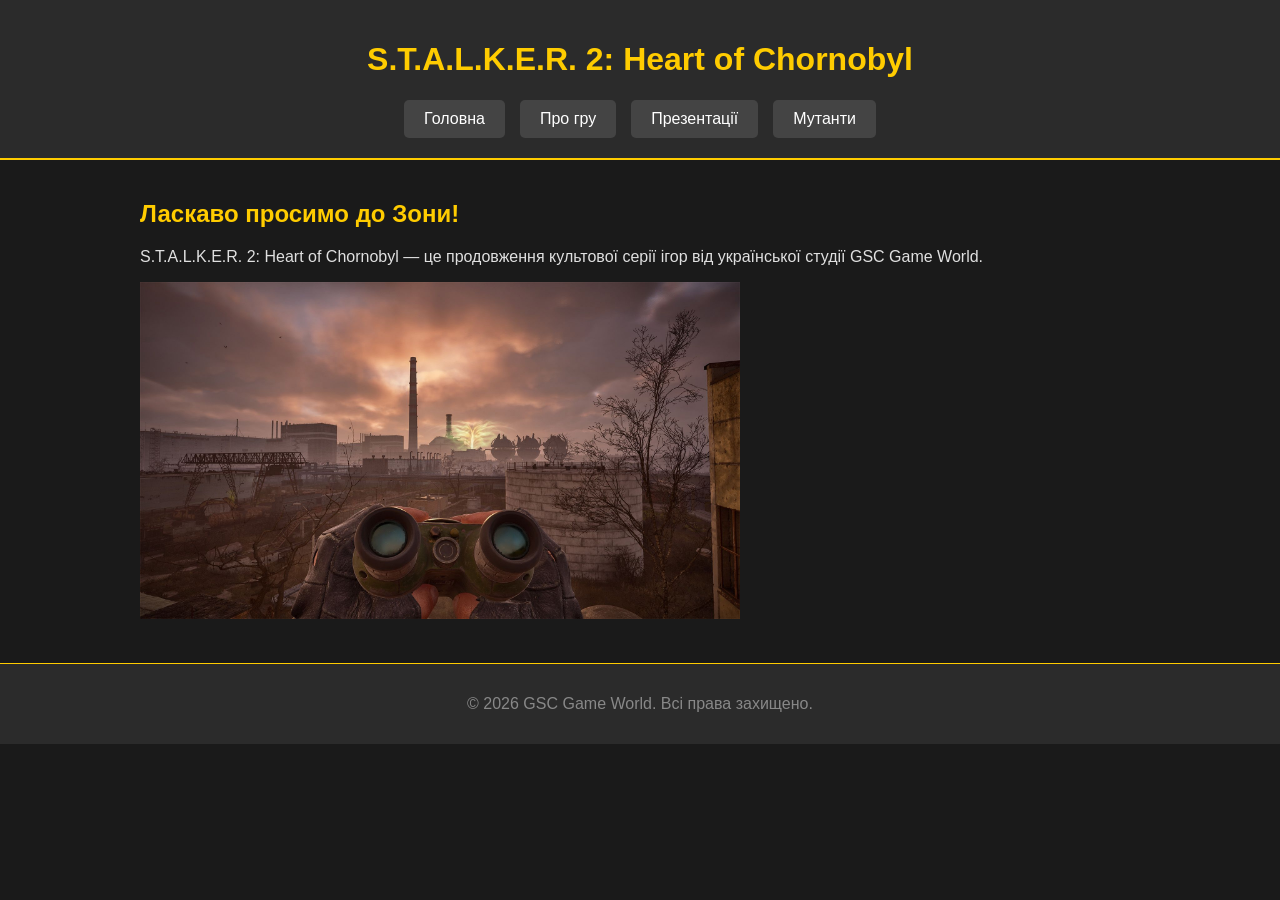
<file: index.html>
<!DOCTYPE html>
<html lang="uk">
<head>
    <meta charset="UTF-8">
    <title>S.T.A.L.K.E.R. 2 - Головна</title>
    <!-- Підключення зовнішнього CSS-файлу -->
    <link rel="stylesheet" href="style.css">
</head>
<body>
    <header class="site-header">
        <h1>S.T.A.L.K.E.R. 2: Heart of Chornobyl</h1>
        <nav>
            <ul class="nav-menu">
                <li><a class="menu-link" href="index.html">Головна</a></li>
                <li><a class="menu-link" href="about.html">Про гру</a></li>
                <li><a class="menu-link" href="events.html">Презентації</a></li>
                <li><a class="menu-link" href="mutants.html">Мутанти</a></li>
            </ul>
        </nav>
    </header>
    
    <main>
        <h2>Ласкаво просимо до Зони!</h2>
        <p>S.T.A.L.K.E.R. 2: Heart of Chornobyl — це продовження культової серії ігор від української студії GSC Game World.</p>
        <img src="Zona.jpg" alt="S.T.A.L.K.E.R. 2 Art" width="600">
    </main>
    
    <footer class="site-footer">
        <p>&copy; 2026 GSC Game World. Всі права захищено.</p>
    </footer>
</body>
</html>
</file>
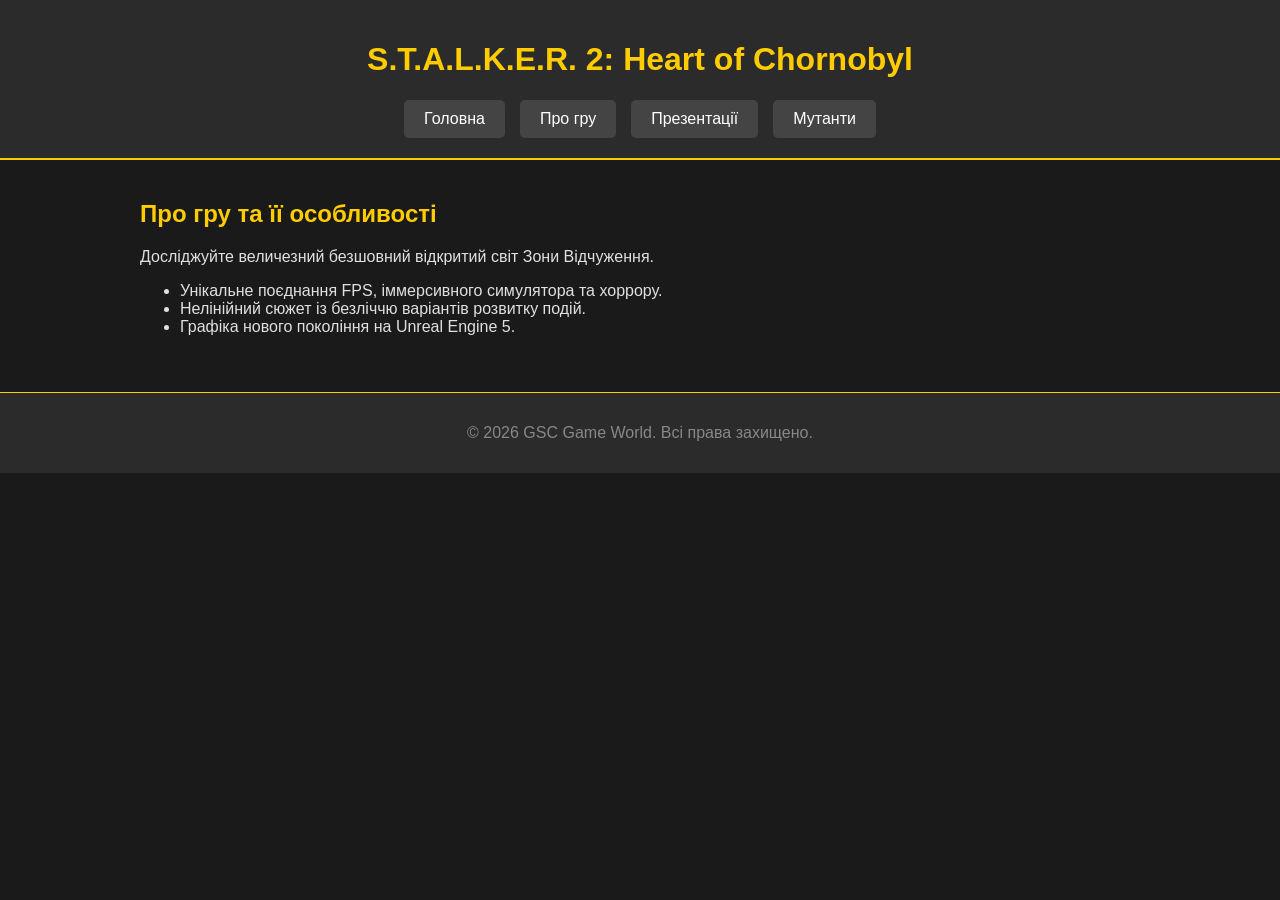
<file: about.html>
<!DOCTYPE html>
<html lang="uk">
<head>
    <meta charset="UTF-8">
    <title>S.T.A.L.K.E.R. 2 - Про гру</title>
    <link rel="stylesheet" href="style.css">
</head>
<body>
    <header class="site-header">
        <h1>S.T.A.L.K.E.R. 2: Heart of Chornobyl</h1>
        <nav>
            <ul class="nav-menu">
                <li><a class="menu-link" href="index.html">Головна</a></li>
                <li><a class="menu-link" href="about.html">Про гру</a></li>
                <li><a class="menu-link" href="events.html">Презентації</a></li>
                <li><a class="menu-link" href="mutants.html">Мутанти</a></li>
            </ul>
        </nav>
    </header>
    
    <main>
        <h2>Про гру та її особливості</h2>
        <p>Досліджуйте величезний безшовний відкритий світ Зони Відчуження.</p>
        <ul>
            <li>Унікальне поєднання FPS, іммерсивного симулятора та хоррору.</li>
            <li>Нелінійний сюжет із безліччю варіантів розвитку подій.</li>
            <li>Графіка нового покоління на Unreal Engine 5.</li>
        </ul>
    </main>
    
    <footer class="site-footer">
        <p>&copy; 2026 GSC Game World. Всі права захищено.</p>
    </footer>
</body>
</html>
</file>
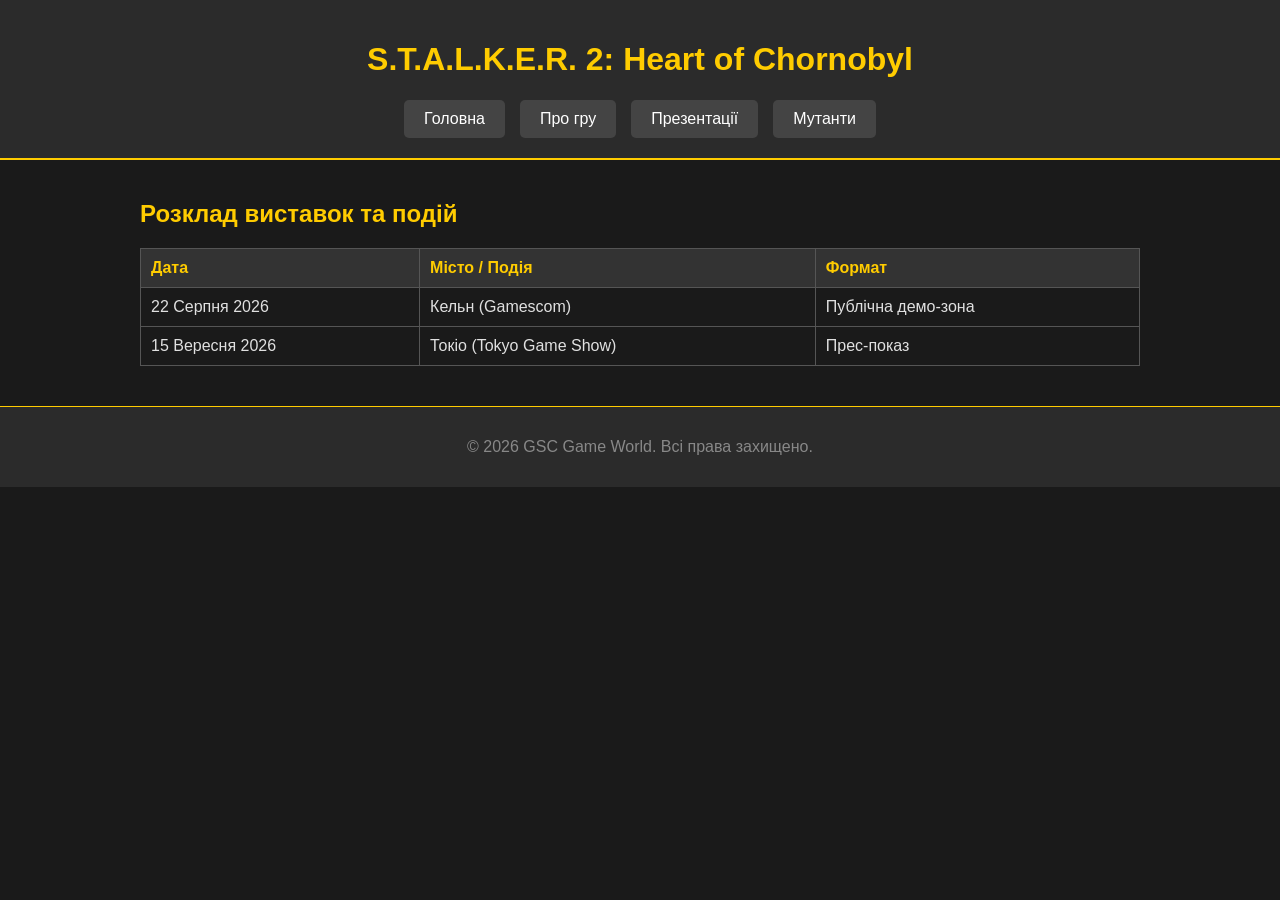
<file: events.html>
<!DOCTYPE html>
<html lang="uk">
<head>
    <meta charset="UTF-8">
    <title>S.T.A.L.K.E.R. 2 - Презентації</title>
    <link rel="stylesheet" href="style.css">
</head>
<body>
    <header class="site-header">
        <h1>S.T.A.L.K.E.R. 2: Heart of Chornobyl</h1>
        <nav>
            <ul class="nav-menu">
                <li><a class="menu-link" href="index.html">Головна</a></li>
                <li><a class="menu-link" href="about.html">Про гру</a></li>
                <li><a class="menu-link" href="events.html">Презентації</a></li>
                <li><a class="menu-link" href="mutants.html">Мутанти</a></li>
            </ul>
        </nav>
    </header>
    
    <main>
        <h2>Розклад виставок та подій</h2>
        <table class="data-table">
            <thead>
                <tr>
                    <th>Дата</th>
                    <th>Місто / Подія</th>
                    <th>Формат</th>
                </tr>
            </thead>
            <tbody>
                <tr>
                    <td>22 Серпня 2026</td>
                    <td>Кельн (Gamescom)</td>
                    <td>Публічна демо-зона</td>
                </tr>
                <tr>
                    <td>15 Вересня 2026</td>
                    <td>Токіо (Tokyo Game Show)</td>
                    <td>Прес-показ</td>
                </tr>
            </tbody>
        </table>
    </main>
    
    <footer class="site-footer">
        <p>&copy; 2026 GSC Game World. Всі права захищено.</p>
    </footer>
</body>
</html>
</file>
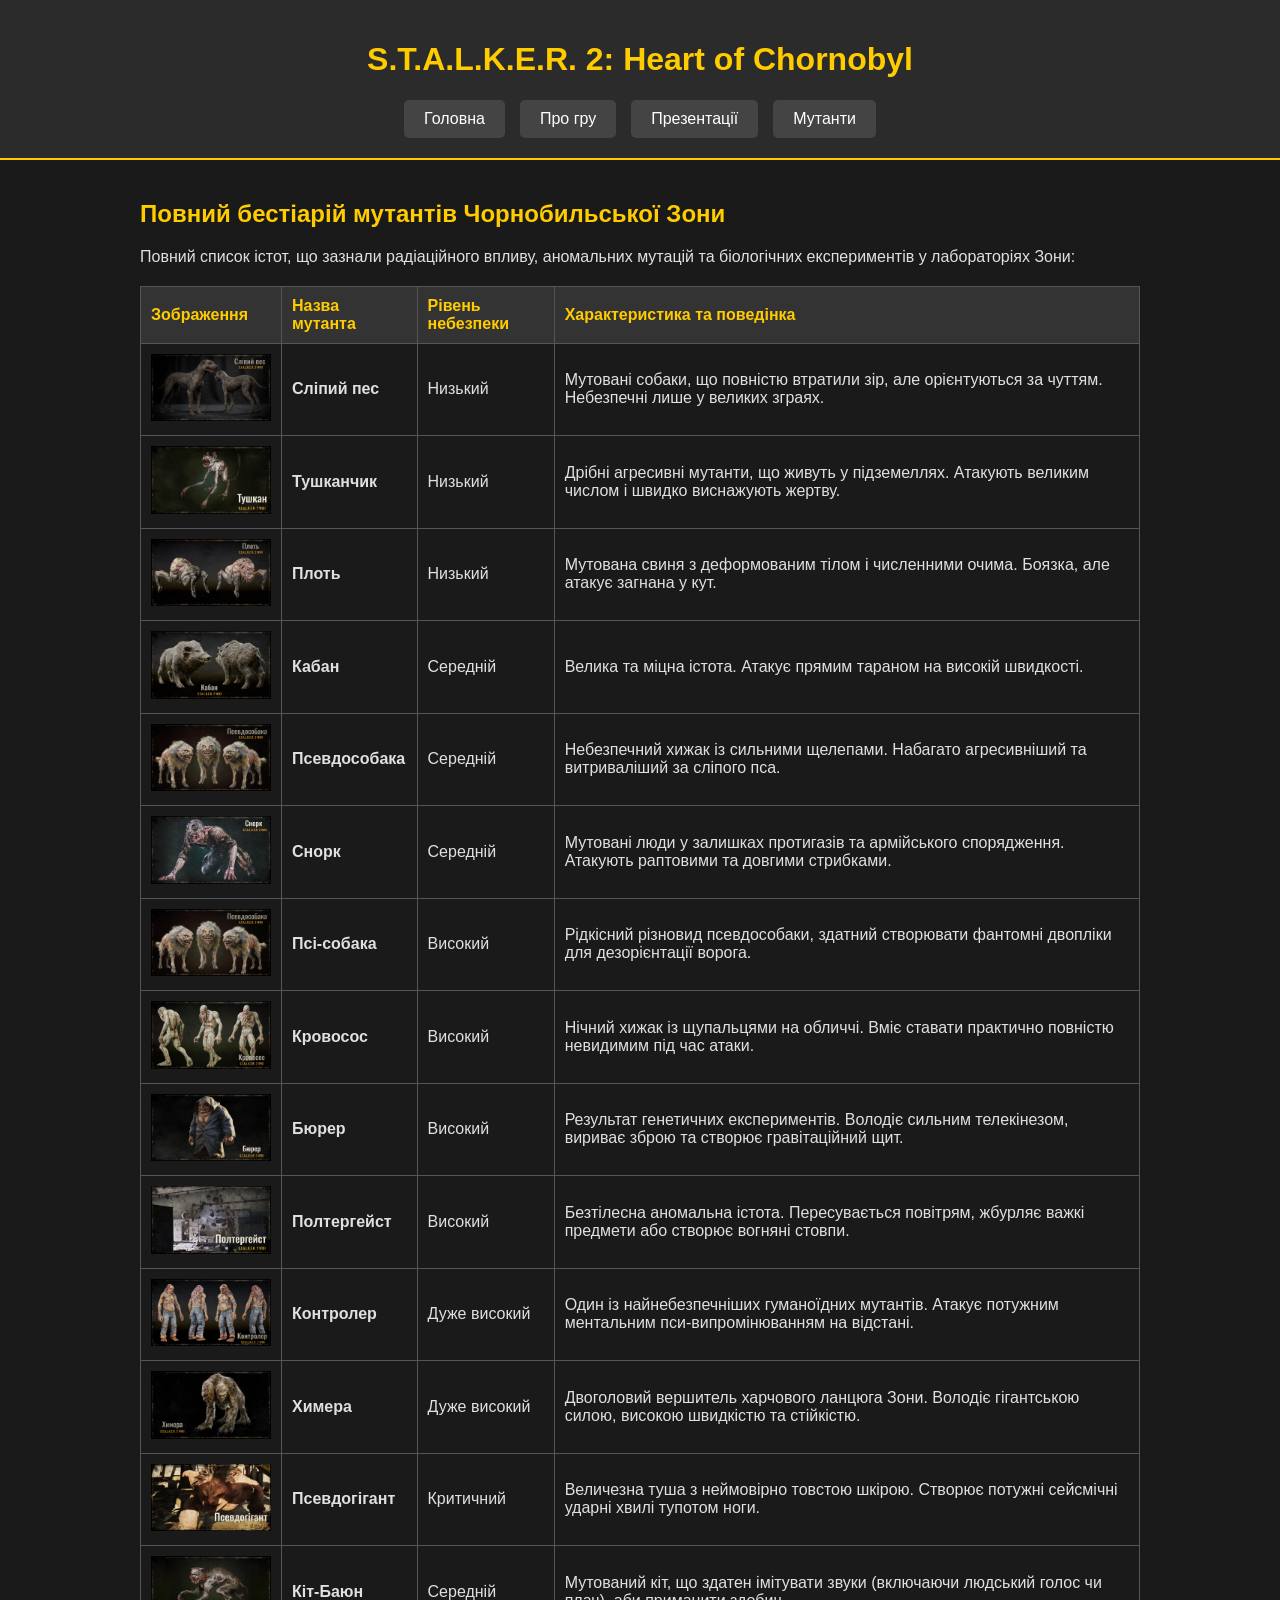
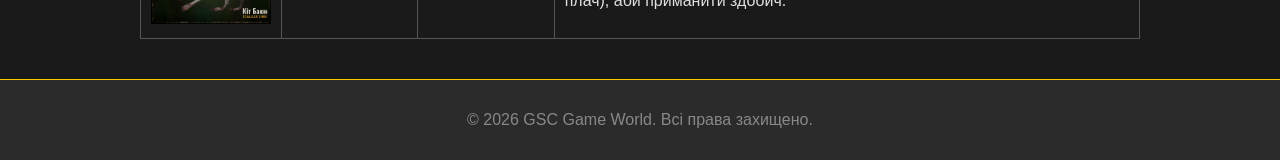
<file: mutants.html>
<!DOCTYPE html>
<html lang="uk">
<head>
    <meta charset="UTF-8">
    <title>S.T.A.L.K.E.R. 2 - Усі мутанти Зони</title>
    <link rel="stylesheet" href="style.css">
</head>
<body>
    <header class="site-header">
        <h1>S.T.A.L.K.E.R. 2: Heart of Chornobyl</h1>
        <nav>
            <ul class="nav-menu">
                <li><a class="menu-link" href="index.html">Головна</a></li>
                <li><a class="menu-link" href="about.html">Про гру</a></li>
                <li><a class="menu-link" href="events.html">Презентації</a></li>
                <li><a class="menu-link" href="mutants.html">Мутанти</a></li>
            </ul>
        </nav>
    </header>
    
    <main>
        <h2>Повний бестіарій мутантів Чорнобильської Зони</h2>
        <p>Повний список істот, що зазнали радіаційного впливу, аномальних мутацій та біологічних експериментів у лабораторіях Зони:</p>

        <table class="data-table">
            <thead>
                <tr>
                    <th>Зображення</th>
                    <th>Назва мутанта</th>
                    <th>Рівень небезпеки</th>
                    <th>Характеристика та поведінка</th>
                </tr>
            </thead>
            <tbody>
                <tr>
                    <td><img src="slipyj-pes.jpg" alt="Сліпий пес" width="120"></td>
                    <td><strong>Сліпий пес</strong></td>
                    <td>Низький</td>
                    <td>Мутовані собаки, що повністю втратили зір, але орієнтуються за чуттям. Небезпечні лише у великих зграях.</td>
                </tr>
                <tr>
                    <td><img src="Tushkan.jpg" alt="Тушканчик" width="120"></td>
                    <td><strong>Тушканчик</strong></td>
                    <td>Низький</td>
                    <td>Дрібні агресивні мутанти, що живуть у підземеллях. Атакують великим числом і швидко виснажують жертву.</td>
                </tr>
                <tr>
                    <td><img src="plot.jpg" alt="Плоть" width="120"></td>
                    <td><strong>Плоть</strong></td>
                    <td>Низький</td>
                    <td>Мутована свиня з деформованим тілом і численними очима. Боязка, але атакує загнана у кут.</td>
                </tr>
                <tr>
                    <td><img src="kaban.jpg" alt="Кабан" width="120"></td>
                    <td><strong>Кабан</strong></td>
                    <td>Середній</td>
                    <td>Велика та міцна істота. Атакує прямим тараном на високій швидкості.</td>
                </tr>
                <tr>
                    <td><img src="psevdosobaka.jpg" alt="Псевдособака" width="120"></td>
                    <td><strong>Псевдособака</strong></td>
                    <td>Середній</td>
                    <td>Небезпечний хижак із сильними щелепами. Набагато агресивніший та витриваліший за сліпого пса.</td>
                </tr>
                <tr>
                    <td><img src="mutanty-psd-kopiia.jpg" alt="Снорк" width="120"></td>
                    <td><strong>Снорк</strong></td>
                    <td>Середній</td>
                    <td>Мутовані люди у залишках протигазів та армійського спорядження. Атакують раптовими та довгими стрибками.</td>
                </tr>
                <tr>
                    <td><img src="psevdosobaka.jpg" alt="Псі-собака" width="120"></td>
                    <td><strong>Псі-собака</strong></td>
                    <td>Високий</td>
                    <td>Рідкісний різновид псевдособаки, здатний створювати фантомні двопліки для дезорієнтації ворога.</td>
                </tr>
                <tr>
                    <td><img src="Krovosos.jpg" alt="Кровосос" width="120"></td>
                    <td><strong>Кровосос</strong></td>
                    <td>Високий</td>
                    <td>Нічний хижак із щупальцями на обличчі. Вміє ставати практично повністю невидимим під час атаки.</td>
                </tr>
                <tr>
                    <td><img src="mutanty.png" alt="Бюрер" width="120"></td>
                    <td><strong>Бюрер</strong></td>
                    <td>Високий</td>
                    <td>Результат генетичних експериментів. Володіє сильним телекінезом, вириває зброю та створює гравітаційний щит.</td>
                </tr>
                <tr>
                    <td><img src="polter.png" alt="Полтергейст" width="120"></td>
                    <td><strong>Полтергейст</strong></td>
                    <td>Високий</td>
                    <td>Безтілесна аномальна істота. Пересувається повітрям, жбурляє важкі предмети або створює вогняні стовпи.</td>
                </tr>
                <tr>
                    <td><img src="kontroler.jpg" alt="Контролер" width="120"></td>
                    <td><strong>Контролер</strong></td>
                    <td>Дуже високий</td>
                    <td>Один із найнебезпечніших гуманоїдних мутантів. Атакує потужним ментальним пси-випромінюванням на відстані.</td>
                </tr>
                <tr>
                    <td><img src="khymera.jpg" alt="Химера" width="120"></td>
                    <td><strong>Химера</strong></td>
                    <td>Дуже високий</td>
                    <td>Двоголовий вершитель харчового ланцюга Зони. Володіє гігантською силою, високою швидкістю та стійкістю.</td>
                </tr>
                <tr>
                    <td><img src="psevdo3-min.png" alt="Псевдогігант" width="120"></td>
                    <td><strong>Псевдогігант</strong></td>
                    <td>Критичний</td>
                    <td>Величезна туша з неймовірно товстою шкірою. Створює потужні сейсмічні ударні хвилі тупотом ноги.</td>
                </tr>
                <tr>
                    <td><img src="baiun.jpg" alt="Кіт-Баюн" width="120"></td>
                    <td><strong>Кіт-Баюн</strong></td>
                    <td>Середній</td>
                    <td>Мутований кіт, що здатен імітувати звуки (включаючи людський голос чи плач), аби приманити здобич.</td>
                </tr>
            </tbody>
        </table>
    </main>
    
    <footer class="site-footer">
        <p>&copy; 2026 GSC Game World. Всі права захищено.</p>
    </footer>
</body>
</html>
</file>
<file: style.css>
/* Базові налаштування сторінки */
body {
    background-color: #1a1a1a;
    color: #e0e0e0;
    font-family: Arial, sans-serif;
    margin: 0;
    padding: 0;
}

h1, h2 {
    color: #ffcc00;
}

main {
    padding: 20px;
    max-width: 1000px;
    margin: 0 auto;
}

/* 1. Клас для шапки сайту */
.site-header {
    background-color: #2b2b2b;
    padding: 20px;
    text-align: center;
    border-bottom: 2px solid #ffcc00;
}

/* 2. Клас для списку меню (Бонусне завдання: прибрати маркери, горизонтальне розташування) */
.nav-menu {
    list-style-type: none; 
    margin: 0;
    padding: 0;
    display: flex; 
    justify-content: center;
    gap: 15px;
}

/* 3. Клас для посилань-кнопок у меню */
.menu-link {
    display: block;
    padding: 10px 20px;
    color: #ffffff;
    text-decoration: none;
    background-color: #444444;
    border-radius: 5px;
    transition: background-color 0.3s ease;
}

/* Реакція на наведення та натискання (Бонусне завдання) */
.menu-link:hover {
    background-color: #ffcc00; 
    color: #000000;
}

.menu-link:active {
    background-color: #ccaa00; 
}

/* 4. Клас для підвалу сайту */
.site-footer {
    text-align: center;
    padding: 15px;
    background-color: #2b2b2b;
    margin-top: 20px;
    border-top: 1px solid #ffcc00;
    color: #888888;
}

/* 5. Клас для таблиці (використовується у файлах mutants.html та events.html) */
.data-table {
    width: 100%;
    border-collapse: collapse;
    margin-top: 20px;
}

.data-table th, .data-table td {
    border: 1px solid #555555;
    padding: 10px;
    text-align: left;
}

.data-table th {
    background-color: #333333;
    color: #ffcc00;
}
</file>
